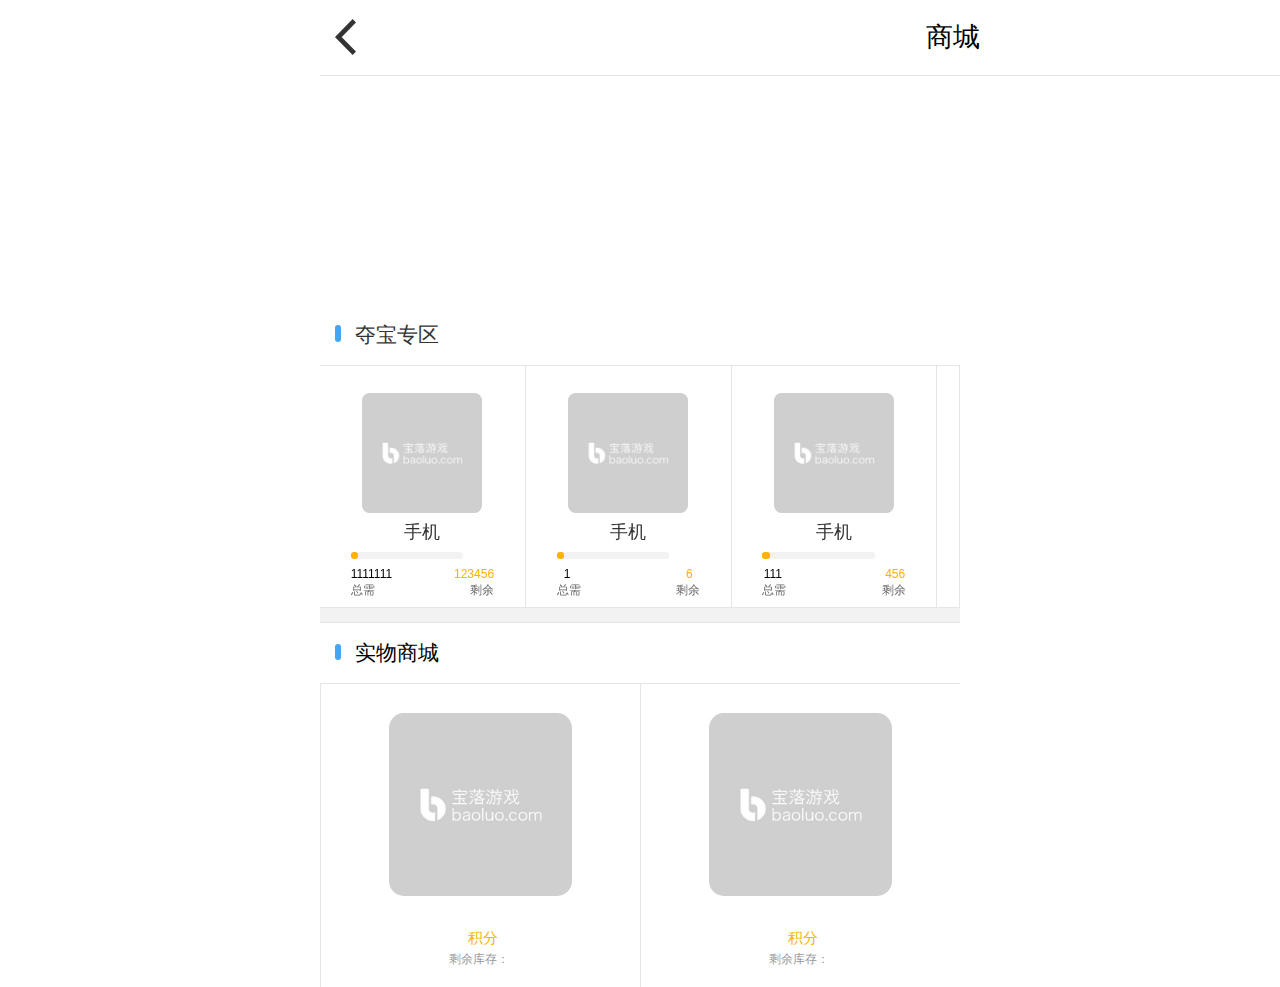
<file: index.html>
<!doctype html>
<html>
<head>
<meta charset="utf-8">
<meta name="viewport" content="width=device-width, initial-scale=1.0, maximum-scale=1.0, user-scalable=0">
<meta content="telephone=no" name="format-detection">
<link href="css/index.css" rel="stylesheet" type="text/css"/>
<script type="text/javascript" src="js/jquery.min.js"></script>
<script type="text/javascript" src="js/indexjs.js"></script>
<title>商城首页</title>
<style>
</style>
</head>
<body>
<div id="header">
	<div class="flex head-line">
		<div class="flex-1">
			<div style="margin-left:1rem;width:1.42rem;height:2.42rem;margin-top:.8rem;">
				<img id="BackToApps" style="width:100%;height:100%;" src="Picture/back.png"/>
			</div>
		</div>
		<div class="flex-1 head-line-box-m">
			<div style="font-size:1.8rem;">
				商城
			</div>
		</div>
		<div class="flex-1 head-line-box-r padd-r1">
		</div>
	</div>
	<div style="height:5rem;">
	</div>
	<div id="slide">
		<section id="slideBox" class="slideBox">
		<div class="bd">
			<ul>
				<li>
				<a class="pic" href="PrizePage.html">
				<div class="BannersImg0" style="width:100%;height:15.3rem;">
				</div>
				</a>
				</li>
				<li>
				<a class="pic" href="PrizePage.html">
				<div class="BannersImg1" style="width:100%;height:15.3rem;">
				</div>
				</a>
				</li>
			</ul>
		</div>
		<div class="hd">
			<ul>
				<li></li>
				<li></li>
			</ul>
		</div>
		</section>
		<script type="text/javascript" src="js/TouchSlide.1.1.js"></script>
		<script type="text/javascript">
            TouchSlide({ 
                slideCell:"#slideBox",
                titCell:".hd ul", //开启自动分页 autoPage:true ，此时设置 titCell 为导航元素包裹层
                mainCell:".bd ul", 
                effect:"leftLoop", 
                autoPage:true,//自动分页
                autoPlay:true, //自动播放
                delayTime:500,
                interTime:3500
            });
        </script>
	</div>
</div>
<!--head over--->
<div id="mian">
	<div id="mian-head">
		<div class="mian-head-box">
			<span style="width:.4rem;height:1.1rem;background:#42a6f4;display:inline-block;margin-left:1rem;border-radius:.4rem;"></span>
			<span style="margin-left:.6rem;">
			<a>夺宝专区</a>
			</span>
			<span class="f-right"><a class="padd-r1 historynumber" style="font-size:1.1rem;color:#666666;"></a></span>
		</div>
		<div id="pro-show">
			<div style="height:9.5rem;">
				<div id="sildLeftBox" class="sildLeftBox" style="overflow:hidden;">
					<div class="hd" style="display:none;">
						<ul>
							<li>1</li>
							<li>2</li>
							<li>3</li>
						</ul>
					</div>
					<div class="bd">
						<ul>
							<li>
							<a href="#">
							<div class="pro-show-li-box">
								<a class="IndexPointHref" href="ProductPageCont.html">
								<div class="pro-show-box-img">
									<img class="ProPointImg" style="width:100%;height:100%;" src="Picture/Background-k.png"/>
								</div>
								</a>
								<span class="pro-show-box-span1">
								<a class="proname">手机</a>
								</span>
								<div class="pro-show-box-span2">
									<div class="pro-show-box-span-line">
										<div class="test">
										</div>
									</div>
								</div>
								<div style="width:70%;margin:.3rem auto;font-size:.8rem;">
									<a class="IndexJoinNum" style="float:left;width:1.4rem;text-align:center;display:block;white-space:nowrap">1111111</a>
									<a class="IndexUserNum" style="float:right;width:1.4rem;text-align:center;direction:rtl;display:block;white-space:nowrap;color:#FFB300;">123456</a>
								</div>
								<div style="clear:both;">
								</div>
								<div style="width:70%;margin:.1rem auto;">
									<div style="display:inline-block;font-size:.8rem;float:left;">
										总需
									</div>
									<div style="display:inline-block;font-size:.8rem;float:right;">
										剩余
									</div>
								</div>
							</div>
							</a>
							</li>
							<li>
							<a href="#">
							<div class="pro-show-li-box">
								<a class="IndexPointHref" href="ProductPageCont.html">
								<div class="pro-show-box-img">
									<img class="ProPointImg" style="width:100%;height:100%;" src="Picture/Background-k.png"/>
								</div>
								</a>
								<span class="pro-show-box-span1">
								<a class="proname">手机</a>
								</span>
								<div class="pro-show-box-span2">
									<div class="pro-show-box-span-line">
										<div class="test">
										</div>
									</div>
								</div>
								<div style="width:70%;margin:.3rem auto;font-size:.8rem;">
									<a class="IndexJoinNum" style="float:left;width:1.4rem;text-align:center;display:block;white-space:nowrap">1</a>
									<a class="IndexUserNum" style="float:right;width:1.4rem;text-align:center;direction:rtl;display:block;white-space:nowrap;color:#FFB300;">6</a>
								</div>
								<div style="clear:both;">
								</div>
								<div style="width:70%;margin:.1rem auto;">
									<div style="display:inline-block;font-size:.8rem;float:left;">
										总需
									</div>
									<div style="display:inline-block;font-size:.8rem;float:right;">
										剩余
									</div>
								</div>
							</div>
							</a>
							</li>
							<li>
							<a href="#">
							<div class="pro-show-li-box">
								<a class="IndexPointHref" href="ProductPageCont.html">
								<div class="pro-show-box-img">
									<img class="ProPointImg" style="width:100%;height:100%;" src="Picture/Background-k.png"/>
								</div>
								</a>
								<span class="pro-show-box-span1">
								<a class="proname">手机</a>
								</span>
								<div class="pro-show-box-span2">
									<div class="pro-show-box-span-line">
										<div class="test">
										</div>
									</div>
								</div>
								<div style="width:70%;margin:.3rem auto;font-size:.8rem;">
									<a class="IndexJoinNum" style="float:left;width:1.4rem;text-align:center;display:block;white-space:nowrap">111</a>
									<a class="IndexUserNum" style="float:right;width:1.4rem;text-align:center;direction:rtl;display:block;white-space:nowrap;color:#FFB300;">456</a>
								</div>
								<div style="clear:both;">
								</div>
								<div style="width:70%;margin:.1rem auto;">
									<div style="display:inline-block;font-size:.8rem;float:left;">
										总需
									</div>
									<div style="display:inline-block;font-size:.8rem;float:right;">
										剩余
									</div>
								</div>
							</div>
							</a>
							</li>
						</ul>
						<ul>
							<li>
							<a href="#">
							<div class="pro-show-li-box">
								<a class="IndexPointHref" href="ProductPageCont.html">
								<div class="pro-show-box-img">
									<img class="ProPointImg" style="width:100%;height:100%;" src="Picture/Background-k.png"/>
								</div>
								</a>
								<span class="pro-show-box-span1">
								<a class="proname">手机</a>
								</span>
								<div class="pro-show-box-span2">
									<div class="pro-show-box-span-line">
										<div class="test">
										</div>
									</div>
								</div>
								<div style="width:70%;margin:.3rem auto;font-size:.8rem;">
									<a class="IndexJoinNum" style="float:left;width:1.4rem;text-align:center;display:block;white-space:nowrap">1111111</a>
									<a class="IndexUserNum" style="float:right;width:2rem;text-align:center;direction:rtl;display:block;white-space:nowrap;color:#FFB300;">123456</a>
								</div>
								<div style="clear:both;">
								</div>
								<div style="width:70%;margin:.1rem auto;">
									<div style="display:inline-block;font-size:.8rem;float:left;">
										总需
									</div>
									<div style="display:inline-block;font-size:.8rem;float:right;">
										剩余
									</div>
								</div>
							</div>
							</a>
							</li>
							<li>
							<a href="#">
							<div class="pro-show-li-box">
								<a class="IndexPointHref" href="ProductPageCont.html">
								<div class="pro-show-box-img">
									<img class="ProPointImg" style="width:100%;height:100%;" src="Picture/Background-k.png"/>
								</div>
								</a>
								<span class="pro-show-box-span1">
								<a class="proname">手机</a>
								</span>
								<div class="pro-show-box-span2">
									<div class="pro-show-box-span-line">
										<div class="test">
										</div>
									</div>
								</div>
								<div style="width:70%;margin:.3rem auto;font-size:.8rem;">
									<a class="IndexJoinNum" style="float:left;width:1.4rem;text-align:center;display:block;white-space:nowrap">1111111</a>
									<a class="IndexUserNum" style="float:right;width:2rem;text-align:center;direction:rtl;display:block;white-space:nowrap;color:#FFB300;">123456</a>
								</div>
								<div style="clear:both;">
								</div>
								<div style="width:70%;margin:.1rem auto;">
									<div style="display:inline-block;font-size:.8rem;float:left;">
										总需
									</div>
									<div style="display:inline-block;font-size:.8rem;float:right;">
										剩余
									</div>
								</div>
							</div>
							</a>
							</li>
							<li>
							<a href="#">
							<div class="pro-show-li-box">
								<a class="IndexPointHref" href="ProductPageCont.html">
								<div class="pro-show-box-img">
									<img class="ProPointImg" style="width:100%;height:100%;" src="Picture/Background-k.png"/>
								</div>
								</a>
								<span class="pro-show-box-span1">
								<a class="proname">手机</a>
								</span>
								<div class="pro-show-box-span2">
									<div class="pro-show-box-span-line">
										<div class="test">
										</div>
									</div>
								</div>
								<div style="width:70%;margin:.3rem auto;font-size:.8rem;">
									<a class="IndexJoinNum" style="float:left;width:1.4rem;text-align:center;display:block;white-space:nowrap">1111111</a>
									<a class="IndexUserNum" style="float:right;width:2rem;text-align:center;direction:rtl;display:block;white-space:nowrap;color:#FFB300;">123456</a>
								</div>
								<div style="clear:both;">
								</div>
								<div style="width:70%;margin:.1rem auto;">
									<div style="display:inline-block;font-size:.8rem;float:left;">
										总需
									</div>
									<div style="display:inline-block;font-size:.8rem;float:right;">
										剩余
									</div>
								</div>
							</div>
							</a>
							</li>
						</ul>
						<ul>
							<li>
							<a href="#">
							<div class="pro-show-li-box">
								<a class="IndexPointHref" href="ProductPageCont.html">
								<div class="pro-show-box-img">
									<img class="ProPointImg" style="width:100%;height:100%;" src="Picture/Background-k.png"/>
								</div>
								</a>
								<span class="pro-show-box-span1">
								<a class="proname">手机</a>
								</span>
								<div class="pro-show-box-span2">
									<div class="pro-show-box-span-line">
										<div class="test">
										</div>
									</div>
								</div>
								<div style="width:70%;margin:.3rem auto;font-size:.8rem;">
									<a class="IndexJoinNum" style="float:left;width:1.4rem;text-align:center;display:block;white-space:nowrap">1111111</a>
									<a class="IndexUserNum" style="float:right;width:2rem;text-align:center;direction:rtl;display:block;white-space:nowrap;color:#FFB300;">123456</a>
								</div>
								<div style="clear:both;">
								</div>
								<div style="width:70%;margin:.1rem auto;">
									<div style="display:inline-block;font-size:.8rem;float:left;">
										总需
									</div>
									<div style="display:inline-block;font-size:.8rem;float:right;">
										剩余
									</div>
								</div>
							</div>
							</a>
							</li>
							<li>
							<a href="#">
							<div class="pro-show-li-box">
								<a class="IndexPointHref" href="ProductPageCont.html">
								<div class="pro-show-box-img">
									<img class="ProPointImg" style="width:100%;height:100%;" src="Picture/Background-k.png"/>
								</div>
								</a>
								<span class="pro-show-box-span1">
								<a class="proname">手机</a>
								</span>
								<div class="pro-show-box-span2">
									<div class="pro-show-box-span-line">
										<div class="test">
										</div>
									</div>
								</div>
								<div style="width:70%;margin:.3rem auto;font-size:.8rem;">
									<a class="IndexJoinNum" style="float:left;width:1.4rem;text-align:center;display:block;white-space:nowrap">1111111</a>
									<a class="IndexUserNum" style="float:right;width:2rem;text-align:center;direction:rtl;display:block;white-space:nowrap;color:#FFB300;">123456</a>
								</div>
								<div style="clear:both;">
								</div>
								<div style="width:70%;margin:.1rem auto;">
									<div style="display:inline-block;font-size:.8rem;float:left;">
										总需
									</div>
									<div style="display:inline-block;font-size:.8rem;float:right;">
										剩余
									</div>
								</div>
							</div>
							</a>
							</li>
							<li>
							<a href="#">
							<div class="pro-show-li-box">
								<a class="IndexPointHref" href="ProductPageCont.html">
								<div class="pro-show-box-img">
									<img class="ProPointImg" style="width:100%;height:100%;" src="Picture/Background-k.png"/>
								</div>
								</a>
								<span class="pro-show-box-span1">
								<a class="proname">手机</a>
								</span>
								<div class="pro-show-box-span2">
									<div class="pro-show-box-span-line">
										<div class="test">
										</div>
									</div>
								</div>
								<div style="width:70%;margin:.3rem auto;font-size:.8rem;">
									<a class="IndexJoinNum" style="float:left;width:1.4rem;text-align:center;display:block;white-space:nowrap">1111111</a>
									<a class="IndexUserNum" style="float:right;width:2rem;text-align:center;direction:rtl;display:block;white-space:nowrap;color:#FFB300;">123456</a>
								</div>
								<div style="clear:both;">
								</div>
								<div style="width:70%;margin:.1rem auto;">
									<div style="display:inline-block;font-size:.8rem;float:left;">
										总需
									</div>
									<div style="display:inline-block;font-size:.8rem;float:right;">
										剩余
									</div>
								</div>
							</div>
							</a>
							</li>
						</ul>
					</div>
				</div>
			</div>
		</div>
		<div style="height:1rem;width:100%;background:#F2F2F2;">
		</div>
		<!----mian-head over--->
		<div id="mian-mid">
			<div style="clear:both;">
			</div>
			<div class="mian-mid-head">
				<span style="width:.4rem;height:1.1rem;background:#42a6f4;display:inline-block;margin-left:1rem;border-radius:.4rem;"></span>
				<span style="margin-left:.6rem;"><a>实物商城</a></span>
			</div>
			<div id="goods-show">
				<div class="flex goosd-line">
					<div class="flex-1 flex-1-lbox">
						<a class="IndexHref" href="ProductPageList.html">
						<div class="goods-flex-box-img">
							<img class="ProListImg" style="width:100%;height:100%;" src="Picture/Background-k.png"/>
						</div>
						</a>
						<div class="goods-flex-box-img-words">
							<dl>
								<dd class="ProListName">&nbsp;</dd>
								<dt style="color:#ffb300;">&nbsp;<a class="ProListPrice"></a>积分</dt>
								<dt style="color:#999999;font-size:.8rem;">剩余库存：<a class="ProListQuantity">&nbsp;</a></dt>
							</dl>
						</div>
					</div>
					<div class="flex-1 flex-1-lbox">
						<a class="IndexHref" href="ProductPageList.html">
						<div class="goods-flex-box-img">
							<img class="ProListImg" style="width:100%;height:100%;" src="Picture/Background-k.png"/>
						</div>
						</a>
						<div class="goods-flex-box-img-words">
							<dl>
								<dd class="ProListName">&nbsp;</dd>
								<dt style="color:#ffb300;">&nbsp;<a class="ProListPrice"></a>积分</dt>
								<dt style="color:#999999;font-size:.8rem;">剩余库存：<a class="ProListQuantity">&nbsp;</a></dt>
							</dl>
						</div>
					</div>
				</div>
			</div>
			<!-----总商品列表--->
			<!----------------------------------------------------------------------------------------------->
		</div>
	</div>
</div>
</body>
<script type="text/javascript">
	TouchSlide({
		slideCell:"#sildLeftBox",
		mainCell:".bd",
		effect:"left",
		delayTime:200,
		interTime:116000,
		autoPlay:false
		});
</script>
</html>
</file>
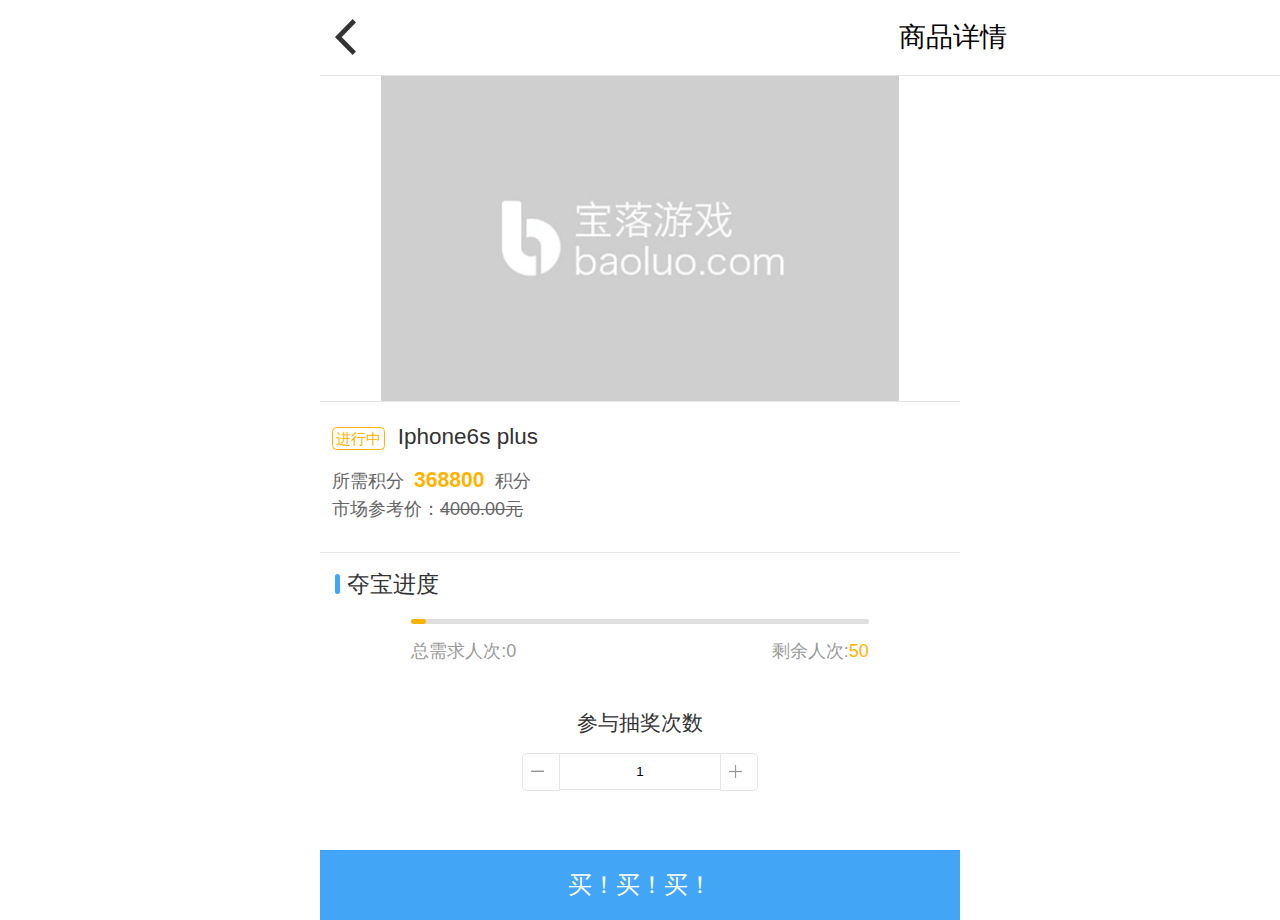
<file: productPageCont.html>
<!doctype html>
<html>
<head>
<meta charset="utf-8">
<meta name="viewport" content="width=device-width, initial-scale=1.0, maximum-scale=1.0, user-scalable=0">
<meta content="telephone=no" name="format-detection">
<link href="css/index.css" rel="stylesheet" type="text/css" />
<script type="text/javascript" src="js/jquery.min.js" ></script>
<script type="text/javascript" src="js/productPageContJs.js" ></script>
<script>


</script>
<title>商品详情</title>
<style>
</style>
</head>

<body style="height:61.33rem;position:relative;">
    <div class="flex head-line">
        <div class="flex-1">
            <a href="Index.html">
                <div style="margin-left:1rem;width:1.42rem;height:2.42rem;margin-top:.8rem;">
                    <img style="width:100%;height:100%;" src="Picture/back.png" />
                </div>
            </a>
        </div>
        <div class="flex-1 head-line-box-m">
            <div style="font-size:1.8rem;">商品详情</div>
        </div>
        <div class="flex-1 head-line-box-r padd-r1">
        
        </div>
    </div>
    <div style="height:5rem;"></div>

    <div id="product-page-cent-mian">
    	<div id="product-page-cent-mian-top">
        	<div id="product-page-cent-mian-top-img">
            	<img src="Picture/Background-B.jpg" style="height:100%;" />
            </div>
        </div>
        <div id="product-page-cent-mian-middle">
        	<dl>
            	<dt><span style="width:3.42rem;height:1.4rem;border-radius:.3rem;font-size:1rem;color:#FFB300;display:inline-block;border:1px solid #FFB300;text-align:center;">进行中</span>&nbsp;&nbsp;Iphone6s plus</dt>
                <dd>所需积分&nbsp;&nbsp;<strong class="point">368800</strong>&nbsp;&nbsp;积分</dd>
                <dd style="padding-top:.3rem">市场参考价：<span class="cost">4000.00元</span></dd>
            </dl>
        </div>
    </div>
    <div id=-"product-page-cent-mian-foot">
    	    <div id="product-page-cent-mian-foot-top">
            	<div style="margin-top:1.4rem;">
                    <span style="float:left;width:.3rem;height:1.1rem;background:#42a6f4;display:inline-block;margin-left:1rem;margin-right:.5rem;border-radius:3px solid #42a6f4;border-radius:.3rem;overflow:hidden;padding-bottom:.2rem;"></span>
                    <span style="line-height:1.5rem;">夺宝进度</span>
                </div>
                <div style="clear:both;"></div>
                
                <div class="product-page-cent-test-box">
                    <div class="product-page-cent-test-line"></div>
                </div>
                <span class="PageContnum">
                    <div style="float:left;">总需求人次:<a class="a1">0</a></div>
                    <div style="float:right;">剩余人次:<a class="a2">50</a></div>
                </span>
                
            </div>
            
            <div style="clear:both;"></div>
        	
            <span class="product-page-cent-mian-foot-number">参与抽奖次数</span>
            
            <form id="ParametersNumber" name="ParametersNumber">
            
                <div class="flex h2" style="padding:1rem 0;">
                    <div class="flex-1 h2"></div>
                    <div>
                        <input id="ProId" type="text" name="id" value="1" style="display:none;" />
                        <button id="pro-cont-btn-pre" type="button">
                            <div style="height:13px;width:13px;margin-left:0.5rem;">
                                <img style="width:100%;height:100%;" src="Picture/jian.png" />
                            </div>
                        </button>
                        <input id="pro-cont-text" name="num" type="text" value="1" />
                        <button id="pro-cont-btn-next" type="button">
                            <div style="height:13px;width:13px;margin-left:0.5rem;">
                                <img style="width:100%;height:100%;" src="Picture/jia.png" />
                            </div>
                        </button>
                    </div>
                    <div class="flex-1 h2"></div>
                </div>
                <div>
                   
                    <div>
                        <input id="tijiao2" class="tijiao" type="button" value="买！买！买！" />  
                    </div
                ></div>
                
           </form> 
        
    </div>
    <div id="SuiBian" style="text-align:center;line-height:5rem;font-size:1.6rem;display:none;width:40%;height:5rem;border-radius:6px;border:1px solid #42a5f6;background:#42a5f6;position:absolute;top:350px;left:30%;z-index:999;color:white;"></div>
    
</body>
</html>
</file>
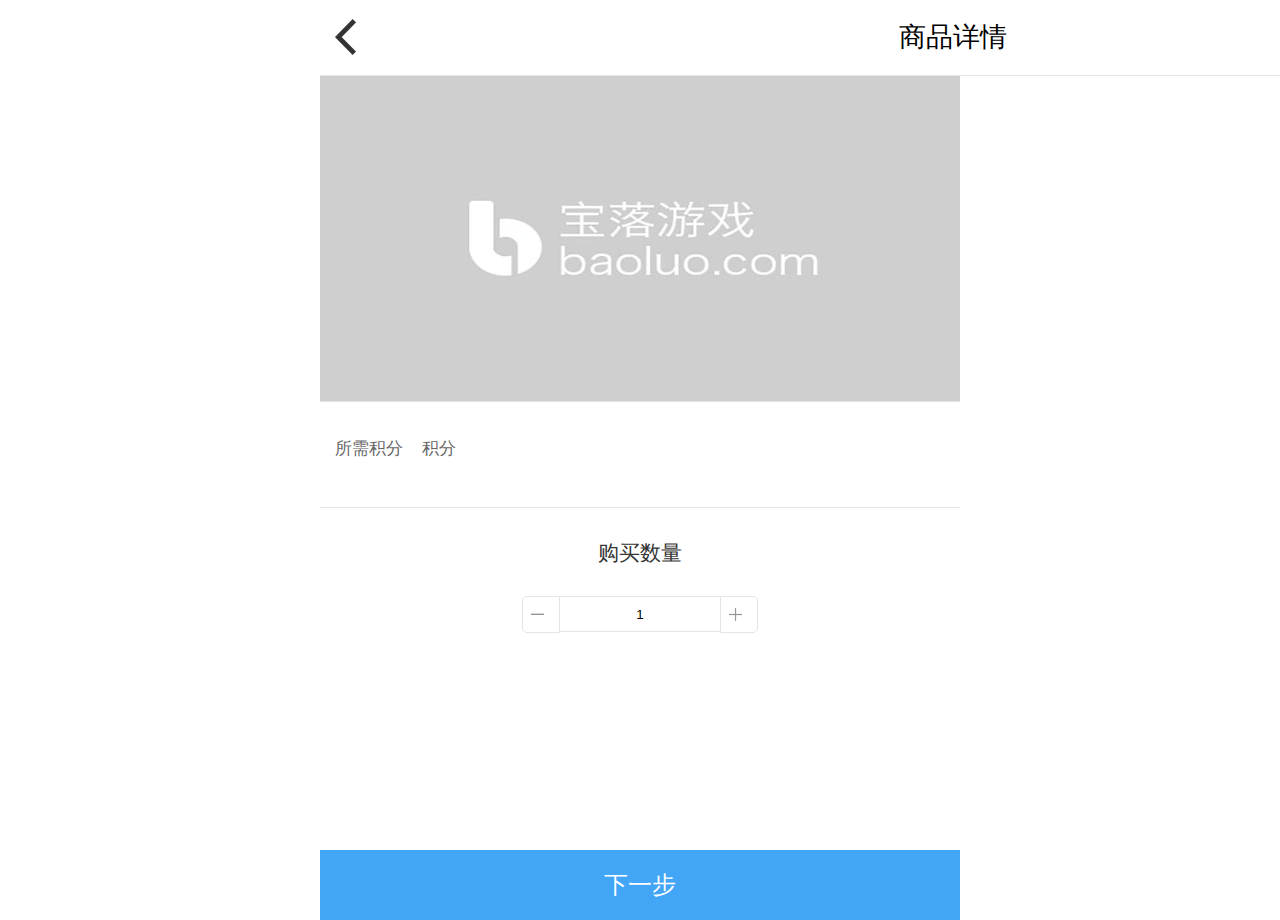
<file: ProductPageList.html>
<!doctype html>
<html>
<head>
<meta charset="utf-8">
<meta name="viewport" content="width=device-width, initial-scale=1.0, maximum-scale=1.0, user-scalable=0">
<meta content="telephone=no" name="format-detection">
<link href="css/index.css" rel="stylesheet" type="text/css" />
<script type="text/javascript" src="js/jquery.min.js" ></script>
<script type="text/javascript" src="js/ProductPageListJs.js" ></script>
<title>商品详情</title>
<style>
</style>
</head>

<body style="height:61.33rem;position:relative;">
<div class="flex head-line">
	<div class="flex-1">
        <a href="Index.html">
        	<div style="margin-left:1rem;width:1.42rem;height:2.42rem;margin-top:.8rem;">
            	<img style="width:100%;height:100%;" src="Picture/back.png" />
            </div>
        </a>
    </div>
	<div class="flex-1 flex-center" >
        <a style="font-size:1.8rem;" href="#">商品详情</a>
    </div>
	<div class="flex-1" style="text-align:right;padding-right:1rem;">
    
    </div>
</div>
<div style="height:5rem;"></div>

    <div id="praduct-page-list-mian">
    	<div id="praduct-page-list-mian-top">
        
        	<div id="praduct-page-list-mian-top-img">
            	<img style="width:100%;height:100%;" src="Picture/Background-B.jpg" />
            </div>
            
        </div>
        
        <div id="praduct-page-list-mian-middle">
        	<dl>
            	<dt></dt>
                <dd>所需积分&nbsp;&nbsp;<strong style="font-size:1.58rem;color:#FFB300;"></strong>&nbsp;&nbsp;积分</dd>
            </dl>
        </div>
        
    </div>
    
    <form id="ProductNumber" name="ProductNumber" method="Post" >
    
        <div id="praduct-page-list-mian-foot">
            <span>购买数量</span>
            <div class="flex h2" style="padding-top:1.83rem;">
                <div class="flex-1"></div>
                <div>
                    <input id="ProId" type="text" name="ProductId" value="1" style="display:none;" />
                    <button id="btn-pre" type="button">
                    	<div style="height:13px;width:13px;margin-left:0.5rem;">
                            <img style="width:100%;height:100%;" src="Picture/jian.png" />
                        </div>
                    </button>
                    <input id="text" name="ProductNum" type="text" value="1" />
                    <button id="btn-next" type="button">
                    	<div style="height:13px;width:13px;margin-left:0.5rem;">
                            <img style="width:100%;height:100%;" src="Picture/jia.png" />
                        </div>
                    </button>
                </div>
                <div class="flex-1"></div>
            </div>
            <div>
                <div>
                    <a class="aaa1" href="OrderPage.html">
                        <input id="tijiao" class="tijiao" type="button" value="下一步"  />
                    </a>  
                </div>
            </div>
        </div>
    
    </form>
    
</body>

</html>
</file>
<file: css/index.css>
@charset "utf-8";
/* CSS Document */

* {
	padding: 0px;
	margin: 0px;
}

li {
	list-style: none;
}

a {
	text-decoration: none;
	color: black;
	-webkit-tap-highlight-color: transparent;
	-webkit-touch-callout: none;
	-webkit-user-select: none;
}

html {
	font-size: 10px;
}

@media screen and (min-width:321px) and (max-width:375px) {
	html {
		font-size: 11px
	}
}

@media screen and (min-width:376px) and (max-width:414px) {
	html {
		font-size: 12px
	}
}

@media screen and (min-width:415px) {
	html {
		font-size: 15px
	}
}

body {
	margin: 0px;
	width: 100%;
	color: #666;
	min-width: 320px;
	max-width: 640px;
	font-size: 12px;
	font-size: 1.2rem;
	font-family: Helvetica;
	word-break: break-all;
	margin: 0 auto;
	background: white;
}

input[type='button'] {
	border-radius: 0px;
	-webkit-border-radius: 0px;
	-webkit-appearance: none;
}

input[type='text'] , textarea {
	-webkit-appearance: none;
}

.flex {
	display: -webkit-box;
	display: -webkit-flex;
	display: -ms-flexbox;
	display: flex;
}
 /*.flex-v{-webkit-box-orient:vertical;-webkit-flex-direction:column;-ms-flex-direction:column;flex-direction:column;}*/
.flex-1 {
	-webkit-box-flex: 1.0;
	-webkit-flex: 1.0;
	-ms-flex: 1.0;
	flex: 1.0;
	-moz-box-flex: 1.0;
}

.flex-2 {
	-webkit-box-flex: 2.0;
	-webkit-flex: 2.0;
	-ms-flex: 2.0;
	flex: 2.0;
	-moz-box-flex: 2.0;
}

.flex-3 {
	-webkit-box-flex: 3.0;
	-webkit-flex: 3.0;
	-ms-flex: 3.0;
	flex: 3.0;
	-moz-box-flex: 3.0;
}

.flex-4 {
	-webkit-box-flex: 4.0;
	-webkit-flex: 4.0;
	-ms-flex: 4.0;
	flex: 4.0;
	-moz-box-flex: 4.0;
}
/*.flex-80{-webkit-box-flex:80;-webkit-flex:80;-ms-flex:80;flex:80;}*/

.flex-align-center {
	-webkit-box-align: center;
	-webkit-align-items: center;
	-ms-flex-align: center;
	align-items: center;
}

.flex-pack-center {
	-webkit-box-pack: center;
	-webkit-justify-content: center;
	-ms-flex-pack: center;
	justify-content: center;
}

.flex-pack-justify {
	-webkit-box-pack: justify;
	-webkit-justify-content: space-between;
	-ms-flex-pack: justify;
	justify-content: space-between;
}

.flex-center {
	display: flex;
	align-items: center;
	justify-content: center;
} 
/*
.dis-inline-b{display:inline-block;}
.dis-inline{display:inline;}
*/
.box {
	display: box;
	display: -moz-box;
	display: -webkit-box;
	display: -ms-box;
}

.n-border {
	border: none;
}

.f-left {
	float: left;
}

.f-right {
	float: right;
}

.padd-m05 {
	padding: .5rem 0rem;
}

.padd-l1 {
	padding-left: 1rem;
}

.padd-r1 {
	padding-right: 1rem;
}

h2 {
	color: #333333;
}

input:text {
	-webkit-appearance: none;
}
/*------------------------css hacks----------------*/



/*----------index slidBox css--------------*/
#header {
	width: 100%;
	height: auto;
	text-align: center;
}

#slide {
	width: 100%;
	height: 15.3rem;
	position: relative;
}

.slideBox {
	position: relative;
	overflow: hidden;
	margin: 0 auto;
}

.slideBox .hd {
	position: absolute;
	height: .6rem;
	line-height: .6rem;
	bottom: 4%;
	right: 0;
	z-index: 1;
	width: 100%;
	text-align: center;
}

.slideBox .hd li {
	display: inline-block;
	width: .6rem;
	height: .6rem;
	background: #fff;
	text-indent: -9999px;
	color: transparent;
	overflow: hidden;
	margin: 0 .4rem;
	border-radius: .3rem;
	-webkit-border-radius: .3rem;
	opacity: .5;
}

.slideBox .hd li.on {
	opacity: 1;
}

.slideBox .bd {
	position: relative;
	z-index: 0;
}

.slideBox .bd li {
	position: relative;
	text-align: center;
}

.slideBox .bd li div {
	vertical-align: top;
	height: 14rem;
}


/*---------------------------------------------*/

.mian-head-box {
	border-bottom: 1px solid #E5E5E5;
	height: 4rem;
	line-height: 4rem;
}

.mian-head-box>span {
	diaplay: inline-block;
}

.mian-head-box span a {
	font-size: 1.4rem;
	color: #333333;
}

#sildLeftBox {
	width: 100%;
	height: 16.1rem;
	border-bottom: 1px solid #E5E5E5;
	position: relative;
}

.sildLeftBox .bd {
	width: 1000%;
}

.sildLeftBox .bd ul {
	display: inline-block;
	float: left;
	width: 10%;
	border: none;
}

.sildLeftBox .bd ul li {
	width: 32%;
	display: inline-block;
	height: 16.2rem;
	float: left;
	cursor: pointer;
	border: 1px solid #E5E5E5;
	border-top: none;
	border-bottom: none;
	margin-left: -1px;
}

#pro-show {
	height: 16.1rem;
}

.pro-show-li-box {
	text-align: center;
}

.pro-show-box-img {
	width: 8rem;
	height: 8rem;
	border-radius: .5rem;
	margin: 0px auto;
	margin-top: 1.8rem;
	overflow: hidden;
}

.pro-show-box-span1 {
	font-size: 1rem;
	dispaly: block;
	width: 100%;
	height: 2rem;
	line-height: 2rem;
	text-overflow: ellipsis;
	white-space: nowrap;
	overflow: hidden;
}

.pro-show-box-span2 {
	font-size: 1rem;
	dispaly: block;
	width: 70%;
	height: 1rem;
	line-height: 1rem;
	margin: 0px auto;
}

.pro-show-box-span1 a {
	font-size: 1.2rem;
	color: #333333;
	diaplay: block;
}

.pro-show-box-span2 a {
	font-size: .8rem;
	color: #999999;
	diaplay: block;
}

.pro-show-li-box span {
	font-size: .7rem;
	color: #999999;
	display: block;
	width: 100%;
	text-align: center;
	margin-top: .3rem;
}
/*************/
.pro-show-box-span-line {
	position: relative;
	width: 7.5rem;
	height: .5rem;
	background: #F2F2F2;
	float: left;
	margin-top: .3rem;
	border-radius: .2rem;
}

.pro-show-box-span-line div {
	position: absolute;
	width: .5rem;
	height: .5rem;
	background: #ffb300;
	border-radius: .2rem;
}
/*************/

.mian-mid-head {
	height: 4rem;
	line-height: 4rem;
	border-top: 1px solid #E5E5E5;
}

.mian-mid-head span a {
	font-size: 1.4rem;
}

.flex-1-lbox , .flex-1-rbox {
	height: 20.2rem;
	border: 1px solid #E5E5E5;
	border-right: none;
	border-bottom: none;
	width: 17.4rem;
}

.goods-flex-box-img , IndexHref {
	height: 12.2rem;
	width: 12.2rem;
	border-radius: 1rem;
	overflow: hidden;
	margin: 0 auto;
	margin-top: 1.9rem;
}

.goods-flex-box-img-words {
	height: auto;
	width: 16rem;
	margin: 0px auto;
	text-align: center;
	margin: 0px auto;
}

.goods-flex-box-img-words dl {
	padding-top: 0.6rem;
}

.goods-flex-box-img-words dl dd {
	font-size: 1.2rem;
	text-overflow: ellipsis;
	white-space: nowrap;
	overflow: hidden;
}

.goods-flex-box-img-words dl dt {
	font-size: 1rem;
	padding-top: .2rem;
}

.ProListPrice {
	color: #ffb300;
}

.ProListQuantity {
	color: #999999;
}

/*------------index over---------------------------------*/

/*----------------------------------------------------------*/
.head-line {
	height: 5rem;
	background: white;
	line-height: 5rem;
	width: 100%;
	color: black;
	position: fixed;
	border-bottom: 1px solid #E5E5E5;
	z-index: 5;
	top: 0px;
}

.head-line-box-l {
	text-align: left;
}

.head-line-box-m {
	text-align: center;
	font-size: 1.2rem;
}

.head-line-box-r {
	text-align: right;
}

#get-prods {
	height: 34rem;
	background: white;
	border-top: 1px solid #E5E5E5;
}

#get-prods-head-line {
	width: 100%;
	margin: 0px auto;
	text-align: left;
	font-size: 1.4rem;
	height: 4.17rem;
	line-height: 4.5rem;
	color: #333333;
	border-bottom: 1px solid #e5e5e5
}

.get-prods-label-line {
	width: 94%;
	margin: 0px auto;
	display: block;
	padding: 0.5rem 0;
}

.get-prods-label-line input , .get-prods-label-line textarea {
	width: 23.67rem;
	height: 3.25rem;
	border: 1px solid #E5E5E5;
	border-radius: 6px;
	display: inline-block;
	float: right;
	text-align: left;
	color: #999999;
	font-size: 1.42rem;
	text-indent: 1rem;
}

.get-prods-message {
	display: inline-block;
	height: 3.42rem;
	line-height: 3.42rem;
	width: 19%;
	font-size: 1.42rem;
	color: #999999;
}

.get-prods-box {
	width: 100%;
	margin: 0px auto;
	height: 10rem;
}

.get-prods-mbox {
	width: 100%;
	margin: .5rem 0;
	height: 9rem;
	border-bottom: 1px solid #E5E5E5;
}

.get-prods-flex-box {
	border-radius: .4rem;
}

.get-prods-flex-box-left {
	padding: 1rem 0
}

.get-prods-flex-box-left-img {
	width: 6.42rem;
	height: 6.42rem;
	border-radius: .7rem;
	border: 1px solid #E5E5E5;
}

.get-prods-flex-box-right dl {
	padding-top: 1rem;
}

.get-prods-flex-box-right dl dt {
	font-size: 1.4rem;
	color: #333333;
}

.get-prods-flex-box-right dl dd {
	padding-top: .5rem;
	font-size: 1.2rem;
	color: #666666;
}

.get-prods-foot {
	width: 100%;
	height: 12rem;
	background: white;
}

/*---------------order page-------------------------------------------*/

/*----------------------------------------------------------*/
#praduct-page-list-mian-top {
	height: 21.75rem;
}

#praduct-page-list-mian-top-img {
	height: 21.75rem;
	text-align: center;
	line-height: 18rem;
	overflow: hidden;
	border-bottom: 1px solid #E5E5E5;
}

#praduct-page-list-mian-top-img a {
	font-size: 1.6rem;
}

#praduct-page-list-mian-middle {
	height: 7.08rem;
	border-bottom: 1px solid #E5E5E5;
}

#praduct-page-list-mian-middle dl {
	padding: 1.33rem 0 0 1rem;
}

#praduct-page-list-mian-middle dl dt {
	font-size: 1.42rem;
	color: #333333;
}

#praduct-page-list-mian-middle dl dd {
	padding-top: 0.79rem;
	font-size: 1.16rem;
	color: #666666;
}

#praduct-page-list-mian-foot {
	min-height: 10rem;
}

#praduct-page-list-mian-foot span {
	height: 2rem;
	margin: 0px auto;
	display: block;
	width: 6rem;
	text-align: center;
	line-height: 2rem;
	padding-top: 2rem;
	font-size: 1.42rem;
	color: #333333;
}

#btn-pre {
	float: left;
	width: 2.5rem;
	height: 2.5rem;
	border-radius: 0.33rem 0 0 0.33rem;
	border: 1px solid #E5E5E5;
	background: white;
}

#text {
	width: 10.67rem;
	height: 2.3rem;
	float: left;
	border-top: 1px solid #E5E5E5;
	border-bottom: 1px solid #E5E5E5;
	border-left: none;
	border-right: none;
	text-align: center;
	border-radius: 0px;
}

#btn-next {
	float: left;
	width: 2.5rem;
	height: 2.5rem;
	border-radius: 0 0.33rem 0.33rem 0;
	border: 1px solid #E5E5E5;
	background: white;
	text-align: center;
}

.tijiao , .get-prods-foot-btn {
	text-align: center;
	background: #42a5f6;
	width: 100%;
	height: 4.67rem;
	border: none;
	cursor: pointer;
	font-size: 1.58rem;
	color: #FFFFFF;
	position: absolute;
	bottom: 0px;
}

.h2 {
	height: 2rem;
}


/*-------------------------parduct page -----------------------------*/

/*----------------------------------------------------------*/
.collapseDiv {
	color: #333;
	display: block;
	border-bottom: 1px solid transparent;
	border-color: #e5e5e5;
	width: 100%;
}

.collapseDiv h3 {
	font-size: 1.2rem;
	font-weight: bold;
	color: #333;
	border-color: #e5e5e5;
	height: 4rem;
	line-height: 4rem;
	padding-left: 15px;
	background-color: white;
	position: relative;
}

.collapse_body {
	background-color: #fff;
	position: relative;
	height: 0;
	overflow: hidden;
	-webkit-transition-timing-function: ease;
	-o-transition-timing-function: ease;
	transition-timing-function: ease;
	-webkit-transition-duration: .35s;
	-o-transition-duration: .35s;
	transition-duration: .35s;
	-webkit-transition-property: height, visibility;
	-o-transition-property: height, visibility;
	transition-property: height, visibility
}

.collapse_content {
	border-top: 1px solid  #e5e5e5;
	background-color: #FFFFFF;
	padding: 1rem;
}

.collapse-flex-box-left-img {
	width: 6.42rem;
	height: 6.42rem;
	border-radius: .6rem;
	float: left;
	border: 1px solid #E5E5E5;
	overflow: hidden;
}

.collapse-flex-box-right dl {
	text-align: left;
}

.collapse-flex-box-right dl dd {
	font-size: 1.42rem;
	color: #333333;
}

.collapse-flex-box-right dl dt {
	padding-top: .7rem;
	font-size: 1.3rem;
	color: #F39800;
}

.collapse-flex-box-right dl dt span {
	text-decoration: line-through;
	font-size: 1rem;
	color: #666666;
}

.collapse-flex-box-right dl .black {
	color: #666666;
	font-size: 1rem;
}

.collapse-flex-height {
	height: 7.5rem;
}

.collapse-flex-name-line {
	border-top: 1px solid #E5E5E5;
	border-bottom: 1px solid #E5E5E5;
	height: 4.08rem;
	line-height: 4.08rem;
	font-size: 1.42rem;
	color: #333333;
}

.collapse-flex-NameImg {
	height: 3.92rem;
	width: 3.92rem;
	border-radius: 3.92rem;
	margin-top: 0.792rem;
	float: left;
	overflow: hidden;
}

.collapse-flex-NameMessage {
	margin-left: 5.12rem;
	margin-top: 2rem;
}

.collapse-flex-NameMessage>span {
	font-size: 1.25rem;
	color: #333333;
}

.collapse-flex-NameMessage-Lv {
	display: inline-block;
	background: #80cbc4;
	color: white;
	width: 3rem;
	height: 1rem;
	border-radius: .2rem;
	font-size: .8rem;
	text-align: center;
	float: left;
	line-height: 1.2rem;
}

.collapse-flex-NameMessage-Tip {
	display: inline-block;
	background: #f9ae2f;
	color: white;
	width: 3rem;
	height: 1rem;
	border-radius: .2rem;
	font-size: .8rem;
	text-align: center;
	float: left;
	margin: 0 .5rem 0 .5rem;
	line-height: 1.2rem;
}

.collapse-flex-NameMessage-Tip a , .collapse-flex-NameMessage-Lv a {
	color: white;
}

.collapse-flex-NameMessage-Sex {
	display: block;
	width: 1rem;
	height: 1rem;
	border-radius: 1rem;
	background: #62b6f6;
	float: left;
}

.collapse-flex-NameMessage-Numb {
	height: 5.5rem;
	line-height: 5.5rem;
	font-size: 1.25rem;
	color: #666666;
}
/*--------------------prize page over--------------------------------------*/



/*----------------------------------------------------------*/
#product-page-cent-mian-top {
	height: 21.75rem;
	border-bottom: 1px solid #e5e5e5;
}

#product-page-cent-mian-top-img {
	height: 21.75rem;
	text-align: center;
	line-height: 18rem;
	overflow: hidden;
}

#product-page-cent-mian-top-img a {
	font-size: 1.6rem;
}

#product-page-cent-mian-middle {
	height: 10rem;
	border-bottom: 1px solid #e5e5e5;
}

#product-page-cent-mian-middle dl {
	padding: 1.6rem 0 0 .8rem;
}

#product-page-cent-mian-middle dl dt {
	font-size: 1.5rem;
	color: #333333;
	line-height: 1.5rem;
}

#product-page-cent-mian-middle dl dd {
	padding-top: 1.16rem;
	font-size: 1.2rem;
	color: #666666;
}

#product-page-cent-mian-middle dl dd strong {
	font-size: 1.41rem;
	color: #FFB300;
}

#product-page-cent-mian-middle dl dd span {
	text-decoration: line-through;
}

#product-page-cent-mian-foot {
	height: 19rem;
	border-bottom: 1px solid #e5e5e5;
	margin: 0px auto;
}

#product-page-cent-mian-foot-top {
	width: 100%;
	height: 3rem;
}

#product-page-cent-mian-foot-top div span {
	display: block;
	margin-left: .8rem;
	font-size: 1.5rem;
	color: #333333;
}

#product-page-cent-mian-foot-top .PageContnum {
	font-size: 1.2rem;
	color: #999999;
	display: block;
	width: 30.5rem;
	height: 1.5rem;
	margin: 0px auto;
	padding-bottom: .3rem;
	margin-top: 1rem;
}

.a1 {
	color: #999999;
}

.a2 {
	color: #FFB300;
}

.product-page-cent-test-box {
	width: 30.5rem;
	height: 0.33rem;
	position: relative;
	border-radius: 0.33rem;
	background: #DEDEDE;
	margin: 0px auto;
	margin-top: 1.5rem;
}

.product-page-cent-test-line {
	height: 0.33rem;
	width: 1rem;
	background: #FFB300;
	border-radius: 0.33rem;
}

.product-page-cent-mian-foot-number {
	height: 2rem;
	margin: 0px auto;
	display: block;
	text-align: center;
	line-height: 2rem;
	padding-top: 3rem;
	font-size: 1.42rem;
	color: #333333;
}

#pro-cont-btn-pre {
	float: left;
	width: 2.5rem;
	height: 2.5rem;
	border-radius: 0.33rem 0 0 0.33rem;
	border: 1px solid #E5E5E5;
	background: white;
}

#pro-cont-text {
	width: 10.67rem;
	height: 2.3rem;
	float: left;
	border-top: 1px solid #E5E5E5;
	border-bottom: 1px solid #E5E5E5;
	border-left: none;
	border-right: none;
	text-align: center;
	border-radius: 0px;
}

#pro-cont-btn-next {
	float: left;
	width: 2.5rem;
	height: 2.5rem;
	border-radius: 0 0.33rem 0.33rem 0;
	border: 1px solid #E5E5E5;
	background: white;
	text-align: center;
}

/*------------------------------------Product Page Over----------------------*/

.open {
	width: 0;
	height: 0;
	margin-left: 2px;
	border-top: 6px solid;
	border-right: 6px solid transparent;
	border-left: 6px solid transparent;
	position: absolute;
	right: 1rem;
	top: 50%;
	display: none;
	color: #d2d2d2;
}

.close {
	width: 0;
	height: 0;
	margin-left: 2px;
	border-left: 6px solid;
	border-top: 6px solid transparent;
	border-bottom: 6px solid transparent;
	position: absolute;
	right: 1rem;
	top: 45%;
	color: #d2d2d2;
}

#cancle {
	background: white;
	border: none;
	color: #666;
	height: 3.34rem;
	width: 99px;
	border-right: 1px solid #ccc;
	font-size: 1.3rem;
}

#sure {
	float: right;
	background: white;
	border: none;
	color: #42A5F6;
	height: 3.34rem;
	width: 100px;
	font-size: 1.3rem;
}
</file>
